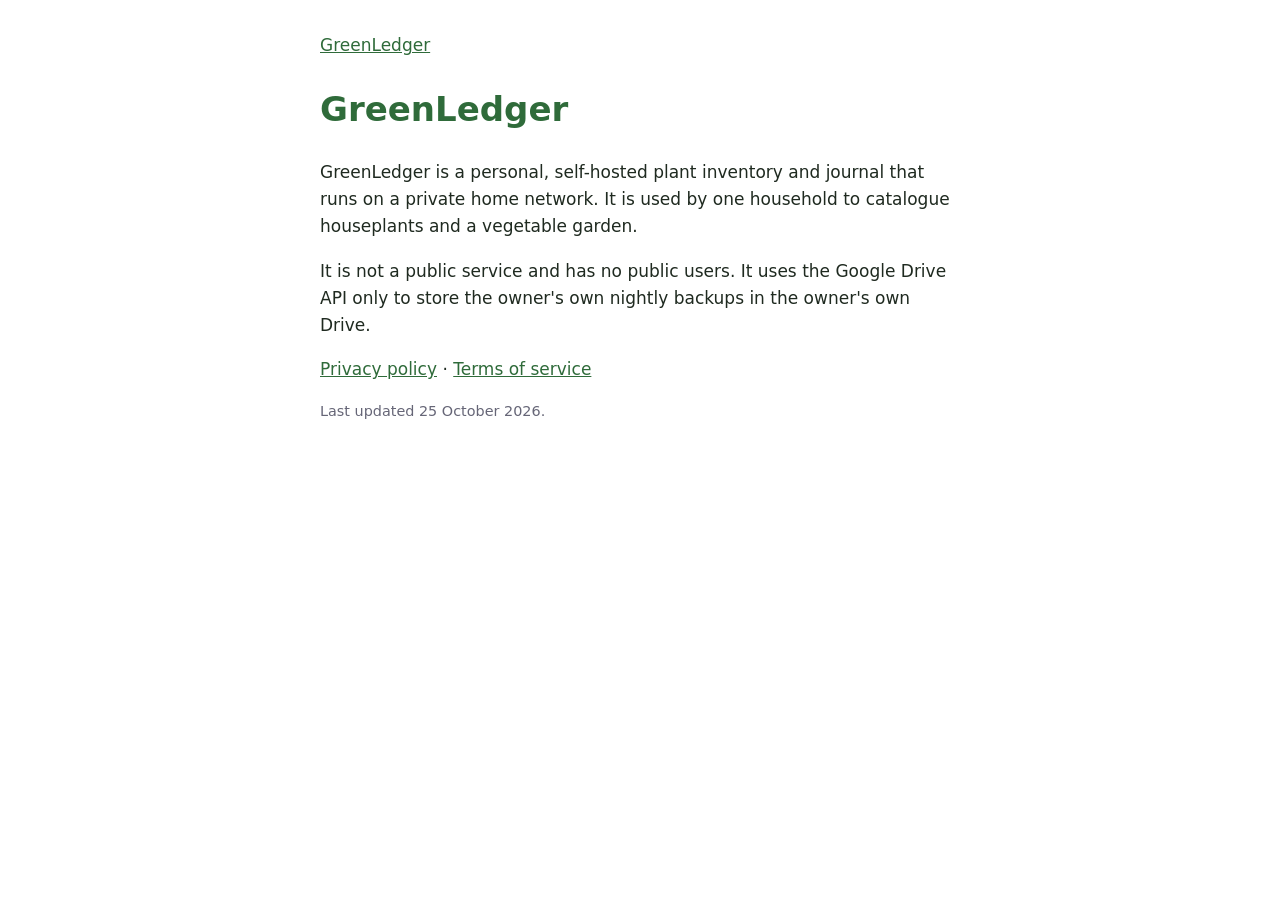
<file: index.html>
<!doctype html><html lang="en"><head><meta charset="utf-8"><meta name="viewport" content="width=device-width,initial-scale=1"><title>GreenLedger</title><link rel="stylesheet" href="style.css"></head><body>
<p><a href="index.html">GreenLedger</a></p><h1>GreenLedger</h1>
<p>GreenLedger is a personal, self-hosted plant inventory and journal that runs on a private home network. It is used by one household to catalogue houseplants and a vegetable garden.</p><p>It is not a public service and has no public users. It uses the Google Drive API only to store the owner&#39;s own nightly backups in the owner&#39;s own Drive.</p><p><a href="privacy.html">Privacy policy</a> · <a href="terms.html">Terms of service</a></p>
<p style="color:#667;font-size:.9rem">Last updated 25 October 2026.</p></body></html>
</file>
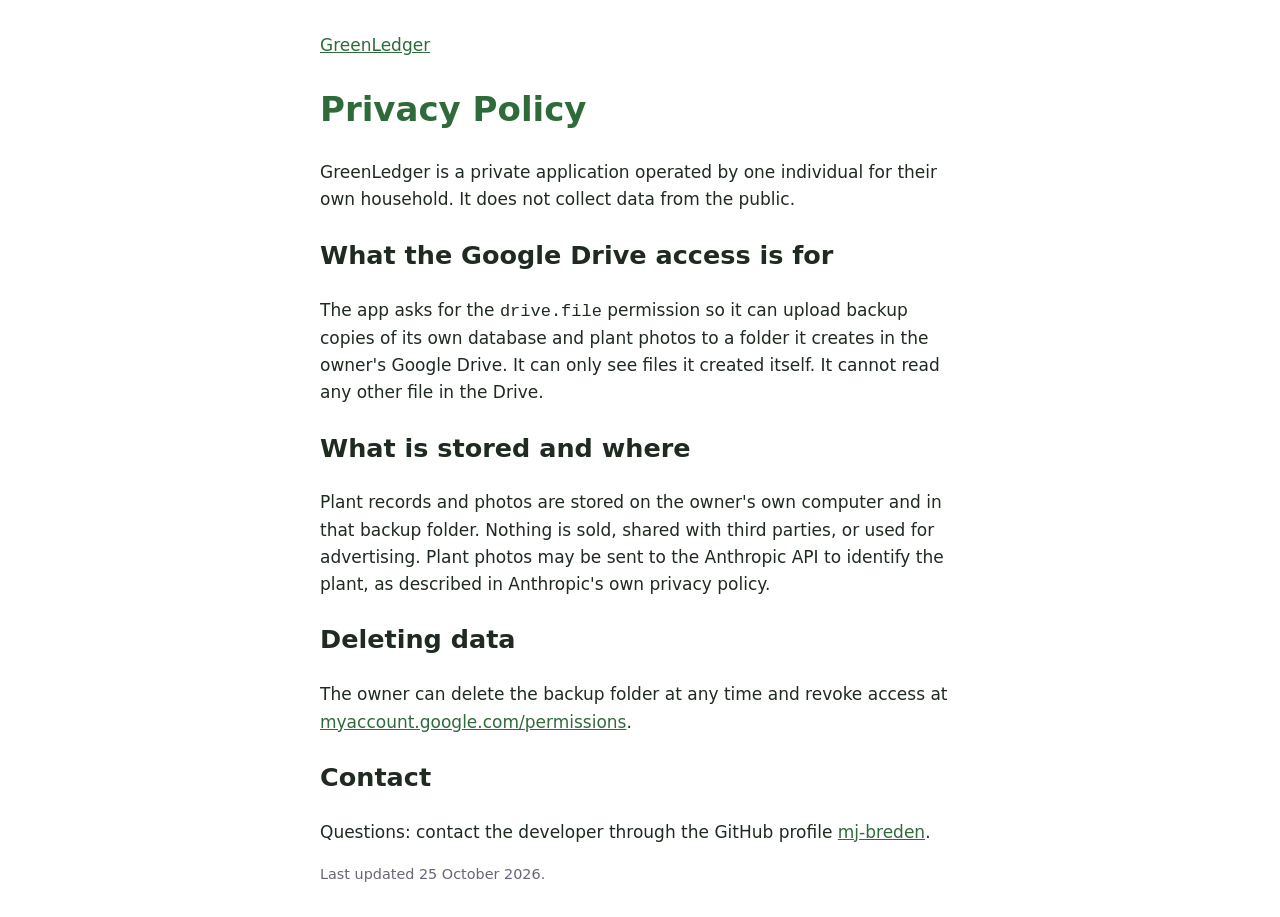
<file: privacy.html>
<!doctype html><html lang="en"><head><meta charset="utf-8"><meta name="viewport" content="width=device-width,initial-scale=1"><title>Privacy Policy</title><link rel="stylesheet" href="style.css"></head><body>
<p><a href="index.html">GreenLedger</a></p><h1>Privacy Policy</h1>
<p>GreenLedger is a private application operated by one individual for their own household. It does not collect data from the public.</p><h2>What the Google Drive access is for</h2><p>The app asks for the <code>drive.file</code> permission so it can upload backup copies of its own database and plant photos to a folder it creates in the owner&#39;s Google Drive. It can only see files it created itself. It cannot read any other file in the Drive.</p><h2>What is stored and where</h2><p>Plant records and photos are stored on the owner&#39;s own computer and in that backup folder. Nothing is sold, shared with third parties, or used for advertising. Plant photos may be sent to the Anthropic API to identify the plant, as described in Anthropic&#39;s own privacy policy.</p><h2>Deleting data</h2><p>The owner can delete the backup folder at any time and revoke access at <a href="https://myaccount.google.com/permissions">myaccount.google.com/permissions</a>.</p><h2>Contact</h2><p>Questions: contact the developer through the GitHub profile <a href="https://github.com/mj-breden">mj-breden</a>.</p>
<p style="color:#667;font-size:.9rem">Last updated 25 October 2026.</p></body></html>
</file>
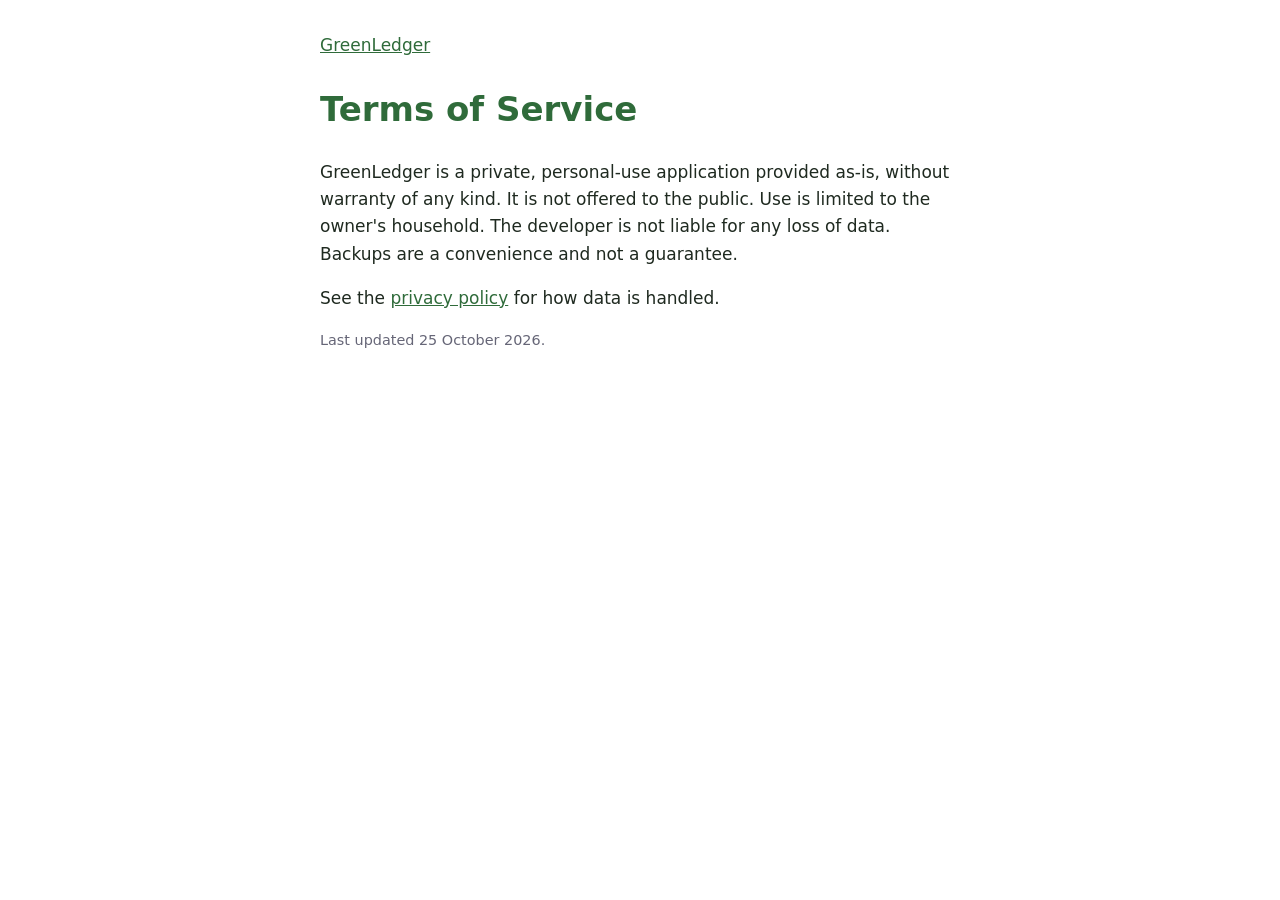
<file: terms.html>
<!doctype html><html lang="en"><head><meta charset="utf-8"><meta name="viewport" content="width=device-width,initial-scale=1"><title>Terms of Service</title><link rel="stylesheet" href="style.css"></head><body>
<p><a href="index.html">GreenLedger</a></p><h1>Terms of Service</h1>
<p>GreenLedger is a private, personal-use application provided as-is, without warranty of any kind. It is not offered to the public. Use is limited to the owner&#39;s household. The developer is not liable for any loss of data. Backups are a convenience and not a guarantee.</p><p>See the <a href="privacy.html">privacy policy</a> for how data is handled.</p>
<p style="color:#667;font-size:.9rem">Last updated 25 October 2026.</p></body></html>
</file>
<file: style.css>
body{font:17px/1.6 system-ui,sans-serif;max-width:640px;margin:2rem auto;padding:0 1rem;color:#1f2a20}a{color:#2f6b3a}h1{color:#2f6b3a}
</file>
